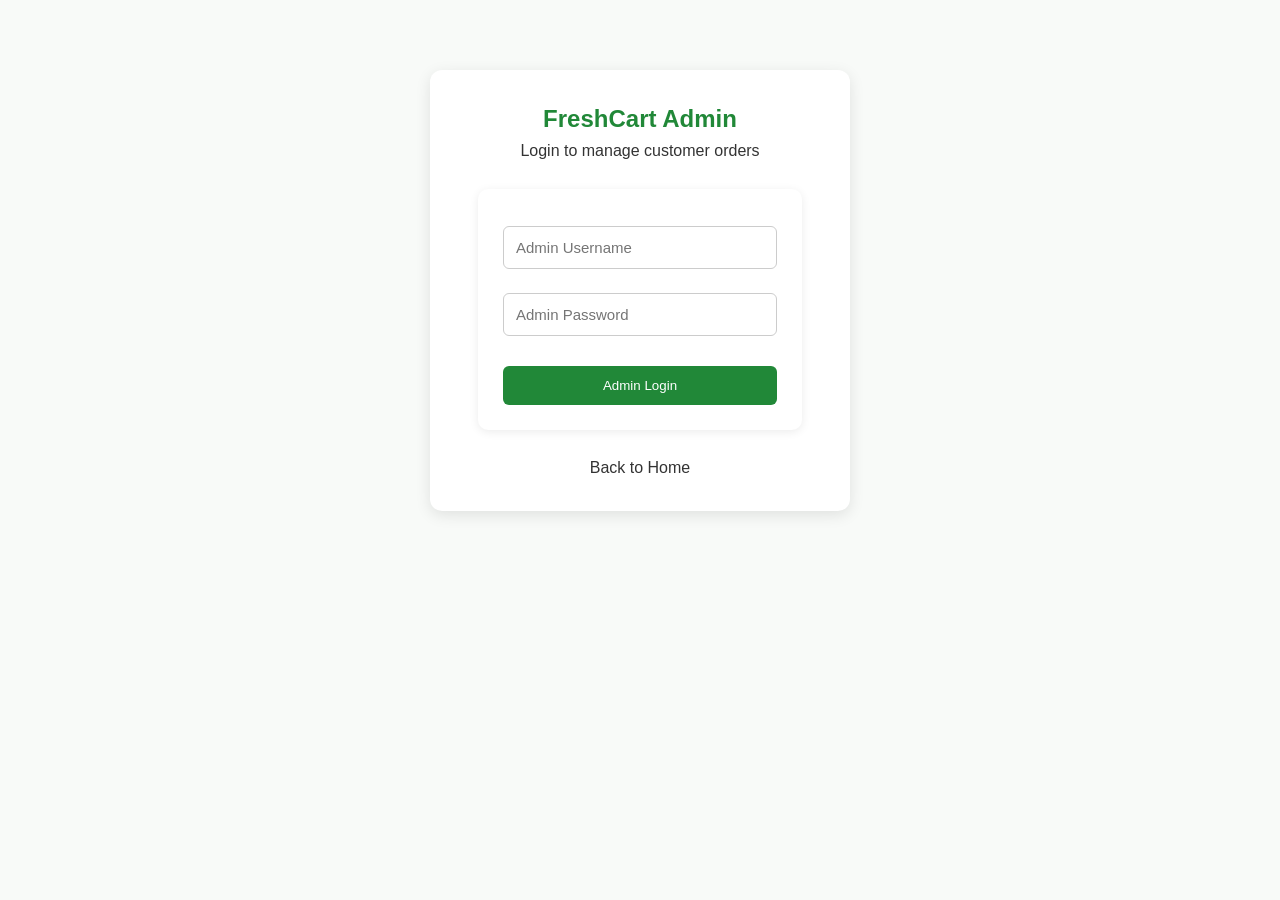
<file: admin-login.html>
<!DOCTYPE html>
<html lang="en">
<head>
    <meta charset="UTF-8">
    <meta name="viewport" content="width=device-width, initial-scale=1.0">
    <title>FreshCart - Admin Login</title>
    <link rel="stylesheet" href="css/style.css">

    <style>
        .admin-login-container {
            max-width: 420px;
            margin: 70px auto;
            padding: 30px;
            background: white;
            border-radius: 12px;
            box-shadow: 0 4px 15px rgba(0,0,0,0.1);
        }

        .admin-login-container h2 {
            text-align: center;
            color: #218838;
        }

        .admin-login-container input {
            width: 100%;
            padding: 12px;
            margin: 12px 0;
            border: 1px solid #ccc;
            border-radius: 6px;
            box-sizing: border-box;
        }

        .admin-login-container button {
            width: 100%;
            padding: 12px;
            background: #218838;
            color: white;
            border: none;
            border-radius: 6px;
            cursor: pointer;
        }

        #message {
            text-align: center;
            margin-top: 15px;
        }
    </style>
</head>

<body>

    <div class="admin-login-container">
        <h2>FreshCart Admin</h2>
        <p style="text-align:center;">Login to manage customer orders</p>

        <form id="adminLoginForm">
            <input
                type="text"
                id="adminUsername"
                placeholder="Admin Username"
                required
            >

            <input
                type="password"
                id="adminPassword"
                placeholder="Admin Password"
                required
            >

            <button type="submit">Admin Login</button>
        </form>

        <p id="message"></p>

        <p style="text-align:center;">
            <a href="index.html">Back to Home</a>
        </p>
    </div>

    <script>
        document.getElementById("adminLoginForm").addEventListener("submit", function(event) {
            event.preventDefault();

            const username = document.getElementById("adminUsername").value.trim();
            const password = document.getElementById("adminPassword").value;
            const message = document.getElementById("message");

            // Demo credentials only
            if (username === "admin" && password === "admin123") {
                localStorage.setItem("freshCartAdminLoggedIn", "true");

                message.style.color = "green";
                message.textContent = "Login successful!";

                setTimeout(function() {
                    window.location.href = "admin.html";
                }, 1000);
            } else {
                message.style.color = "red";
                message.textContent = "Invalid admin username or password!";
            }
        });
    </script>

</body>
</html>
</file>
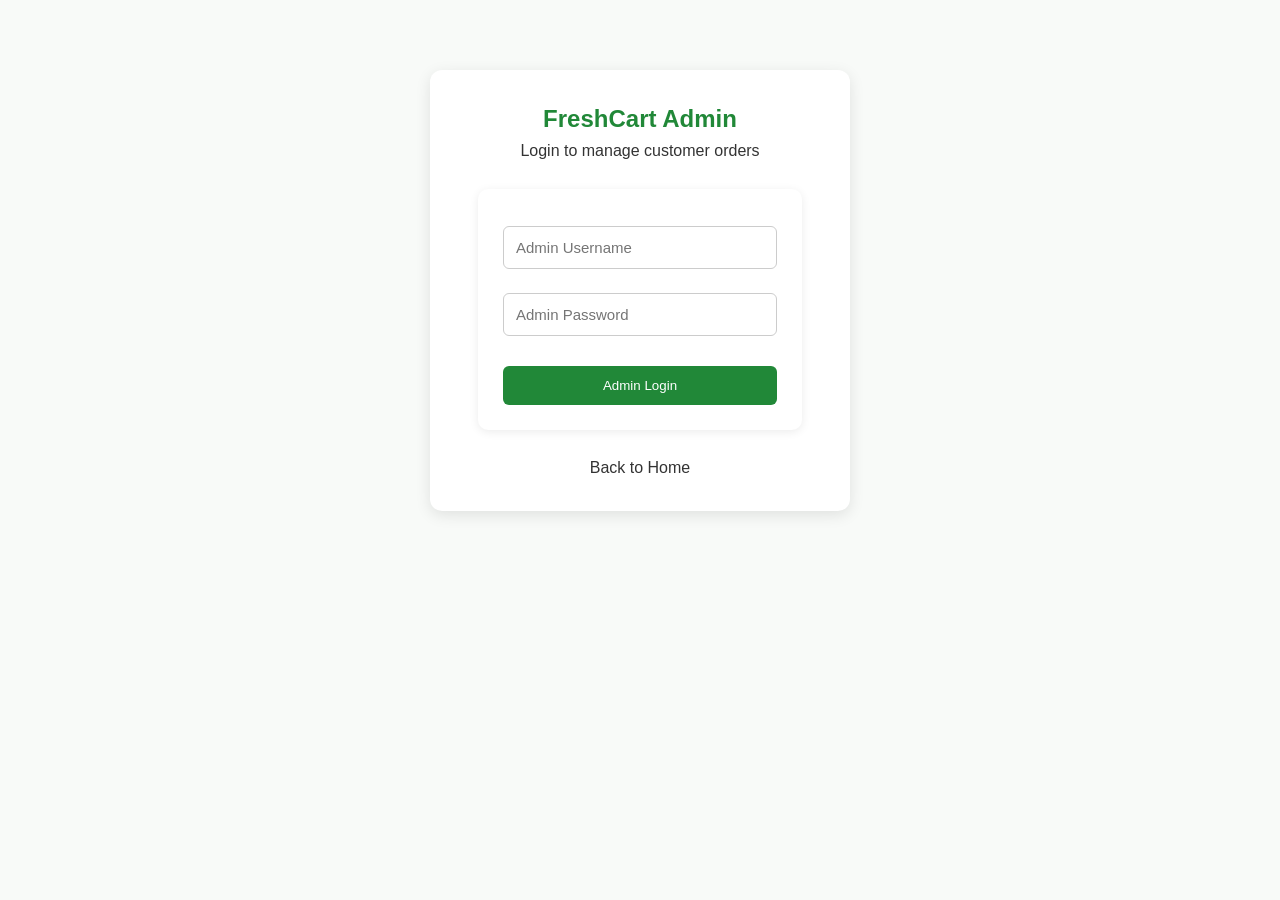
<file: admin.html>
<!DOCTYPE html>
<html lang="en">
<head>
    <meta charset="UTF-8">
    <meta name="viewport" content="width=device-width, initial-scale=1.0">
    <title>FreshCart - Admin Dashboard</title>
    <link rel="stylesheet" href="css/style.css">

    <script>
        // Check admin login before displaying dashboard
        if (localStorage.getItem("freshCartAdminLoggedIn") !== "true") {
            window.location.replace("admin-login.html");
        }
    </script>

    <style>
        .admin-container {
            max-width: 1150px;
            margin: 35px auto;
            padding: 20px;
        }

        .admin-container h1 {
            text-align: center;
            color: #218838;
        }

        .dashboard-cards {
            display: grid;
            grid-template-columns: repeat(3, 1fr);
            gap: 20px;
            margin: 30px 0;
        }

        .dashboard-card {
            background: white;
            padding: 25px;
            text-align: center;
            border-radius: 10px;
            box-shadow: 0 3px 12px rgba(0,0,0,0.1);
        }

        .dashboard-card h2 {
            color: #218838;
            font-size: 30px;
        }

        .orders-table {
            width: 100%;
            border-collapse: collapse;
            background: white;
            margin-top: 20px;
        }

        .orders-table th,
        .orders-table td {
            padding: 13px;
            border: 1px solid #ddd;
            text-align: center;
        }

        .orders-table th {
            background: #218838;
            color: white;
        }

        .orders-table select {
            padding: 7px;
            border-radius: 5px;
        }

        .refresh-btn, .logout-btn {
            padding: 10px 18px;
            background: #218838;
            color: white;
            border: none;
            border-radius: 5px;
            cursor: pointer;
        }

        .logout-btn {
            background: #dc3545;
        }

        .empty-message {
            text-align: center;
            background: white;
            padding: 30px;
        }

        @media(max-width: 750px) {
            .dashboard-cards {
                grid-template-columns: 1fr;
            }

            .table-wrapper {
                overflow-x: auto;
            }
        }
    </style>
</head>

<body>

    <header class="navbar">
        <h2 class="logo">FreshCart Admin</h2>
        <nav>
            <a href="index.html">Home</a>
            <a href="products.html">Products</a>
            <button class="logout-btn" onclick="adminLogout()">Logout</button>
        </nav>
    </header>

    <main class="admin-container">

        <h1>Admin Dashboard</h1>
        <p style="text-align:center;">Manage FreshCart Customer Orders</p>

        <div class="dashboard-cards">

            <div class="dashboard-card">
                <h3>Total Orders</h3>
                <h2 id="totalOrders">0</h2>
            </div>

            <div class="dashboard-card">
                <h3>Pending Orders</h3>
                <h2 id="pendingOrders">0</h2>
            </div>

            <div class="dashboard-card">
                <h3>Delivered Orders</h3>
                <h2 id="deliveredOrders">0</h2>
            </div>

        </div>

        <h2>Customer Orders</h2>

        <button class="refresh-btn" onclick="displayOrders()">
            Refresh Orders
        </button>

        <div class="table-wrapper">
            <table class="orders-table">
                <thead>
                    <tr>
                        <th>Order ID</th>
                        <th>Customer</th>
                        <th>Date</th>
                        <th>Payment</th>
                        <th>Total</th>
                        <th>Status</th>
                    </tr>
                </thead>

                <tbody id="ordersTableBody"></tbody>
            </table>
        </div>

        <div id="emptyMessage" class="empty-message" style="display:none;">
            <h3>No Orders Found</h3>
            <p>Customer orders will appear here after checkout.</p>
        </div>

    </main>

    <footer>
        <h2>FreshCart</h2>
        <p>Admin Dashboard</p>
        <p>© 2026 FreshCart. All Rights Reserved.</p>
    </footer>

    <script>
        function getOrders() {
            try {
                const orders = JSON.parse(
                    localStorage.getItem("freshCartOrders") || "[]"
                );
                return Array.isArray(orders) ? orders : [];
            } catch (error) {
                return [];
            }
        }

        function displayOrders() {
            const orders = getOrders();
            const tableBody = document.getElementById("ordersTableBody");
            const emptyMessage = document.getElementById("emptyMessage");

            tableBody.innerHTML = "";

            document.getElementById("totalOrders").textContent = orders.length;

            const pendingCount = orders.filter(order =>
                (order.status || "Pending") === "Pending"
            ).length;

            const deliveredCount = orders.filter(order =>
                order.status === "Delivered"
            ).length;

            document.getElementById("pendingOrders").textContent = pendingCount;
            document.getElementById("deliveredOrders").textContent = deliveredCount;

            if (orders.length === 0) {
                emptyMessage.style.display = "block";
                return;
            }

            emptyMessage.style.display = "none";

            orders.forEach(function(order, index) {
                const row = document.createElement("tr");

                const values = [
                    order.orderId || order.id || "Order " + (index + 1),
                    order.customerName || order.name || "Customer",
                    order.date || order.orderDate || "N/A",
                    order.paymentMethod || order.payment || "N/A",
                    "₹" + Number(order.total || order.grandTotal || 0).toFixed(2)
                ];

                values.forEach(function(value) {
                    const cell = document.createElement("td");
                    cell.textContent = value;
                    row.appendChild(cell);
                });

                const statusCell = document.createElement("td");
                const statusSelect = document.createElement("select");

                const statuses = [
                    "Pending", "Processing", "Shipped",
                    "Delivered", "Cancelled"
                ];

                const currentStatus = order.status || "Pending";

                statuses.forEach(function(status) {
                    const option = document.createElement("option");
                    option.value = status;
                    option.textContent = status;
                    option.selected = status === currentStatus;
                    statusSelect.appendChild(option);
                });

                statusSelect.addEventListener("change", function() {
                    updateOrderStatus(index, statusSelect.value);
                });

                statusCell.appendChild(statusSelect);
                row.appendChild(statusCell);
                tableBody.appendChild(row);
            });
        }

        function updateOrderStatus(index, newStatus) {
            const orders = getOrders();

            if (!orders[index]) {
                alert("Order not found!");
                return;
            }

            orders[index].status = newStatus;

            localStorage.setItem(
                "freshCartOrders",
                JSON.stringify(orders)
            );

            alert("Order status updated successfully!");
            displayOrders();
        }

        function adminLogout() {
            localStorage.removeItem("freshCartAdminLoggedIn");
            alert("Admin logged out successfully!");
            window.location.href = "admin-login.html";
        }

        displayOrders();
    </script>

</body>
</html>
</file>
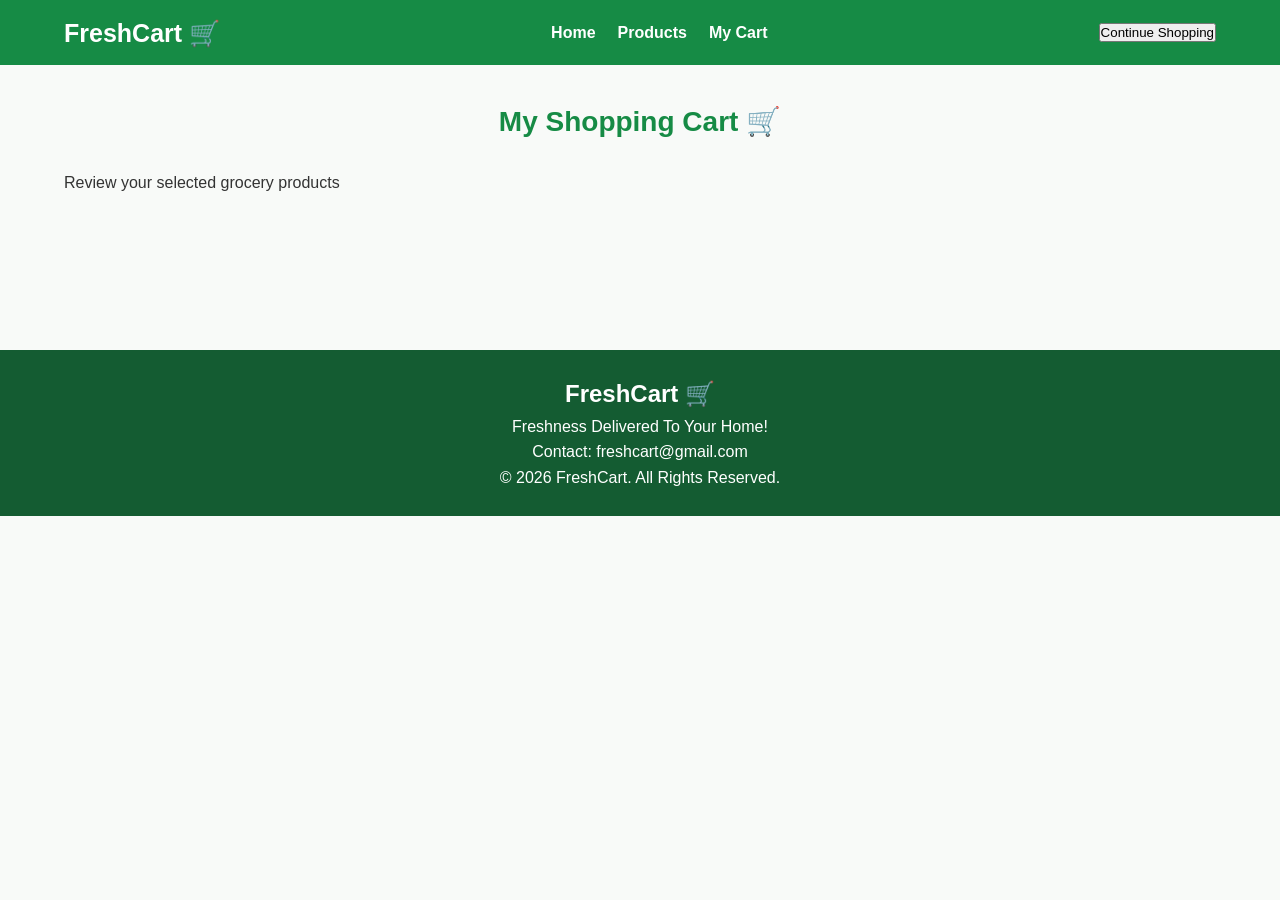
<file: cart.html>
<!DOCTYPE html>
<html lang="en">

<head>
    <meta charset="UTF-8">
    <meta name="viewport" content="width=device-width, initial-scale=1.0">
    <title>My Cart - FreshCart</title>
    <link rel="stylesheet" href="css/style.css">

    <style>
        .cart-container {
            max-width: 1000px;
            margin: 40px auto;
            padding: 20px;
        }

        .cart-item {
            display: flex;
            justify-content: space-between;
            align-items: center;
            background: white;
            padding: 20px;
            margin-bottom: 15px;
            border-radius: 10px;
            box-shadow: 0 3px 10px rgba(0,0,0,0.08);
            gap: 15px;
            flex-wrap: wrap;
        }

        .cart-item h3 {
            color: #168b43;
        }

        .quantity-controls {
            display: flex;
            align-items: center;
            gap: 10px;
        }

        .quantity-controls button {
            padding: 7px 13px;
        }

        .remove-btn {
            background: #e53935;
        }

        .remove-btn:hover {
            background: #b71c1c;
        }

        .cart-summary {
            background: #eaffed;
            padding: 25px;
            border-radius: 10px;
            text-align: right;
            margin-top: 25px;
        }

        .cart-summary h2 {
            margin-bottom: 15px;
            color: #164d2c;
        }

        .empty-cart {
            text-align: center;
            padding: 50px;
        }

        @media(max-width: 600px) {
            .cart-item {
                flex-direction: column;
                text-align: center;
            }
        }
    </style>
</head>

<body>

    <header>
        <nav class="navbar">

            <h1 class="logo">Fresh<span>Cart</span> 🛒</h1>

            <ul class="nav-links">
                <li><a href="index.html">Home</a></li>
                <li><a href="products.html">Products</a></li>
                <li><a href="cart.html">My Cart</a></li>
            </ul>

            <button onclick="location.href='products.html'">
                Continue Shopping
            </button>

        </nav>
    </header>


    <section class="section">
        <h2>My Shopping Cart 🛒</h2>
        <p>Review your selected grocery products</p>
    </section>


    <div class="cart-container">

        <div id="cart-items"></div>

        <div id="cart-summary" class="cart-summary" style="display:none;">

            <h2>Order Summary</h2>

            <p id="total-items"></p>

            <h3 id="total-price"></h3>

            <br>

            <button onclick="clearCart()" style="background:#e53935;">
                Clear Cart
            </button>

            <button onclick="location.href='checkout.html'">
                Proceed to Checkout →
            </button>

        </div>

    </div>


    <footer>
        <h2>FreshCart 🛒</h2>
        <p>Freshness Delivered To Your Home!</p>
        <p>Contact: freshcart@gmail.com</p>
        <p>© 2026 FreshCart. All Rights Reserved.</p>
    </footer>


    <script src="js/script.js"></script>

    <script>
        function displayCart() {

            let cartItems = document.getElementById("cart-items");
            let summary = document.getElementById("cart-summary");

            cartItems.innerHTML = "";

            if (cart.length === 0) {

                cartItems.innerHTML = `
                    <div class="empty-cart">
                        <h2>Your Cart is Empty! 😔</h2>
                        <p>Add some fresh groceries to your cart.</p>
                        <br>
                        <button onclick="location.href='products.html'">
                            Shop Now
                        </button>
                    </div>
                `;

                summary.style.display = "none";
                return;
            }

            let total = 0;
            let count = 0;

            cart.forEach(function(item) {

                let subtotal = item.price * item.quantity;

                total += subtotal;
                count += item.quantity;

                cartItems.innerHTML += `
                    <div class="cart-item">

                        <div>
                            <h3>${item.name}</h3>
                            <p>Price: ₹${item.price}</p>
                            <p>Subtotal: ₹${subtotal}</p>
                        </div>

                        <div class="quantity-controls">

                            <button onclick="changeCartQuantity('${item.name}', -1)">-</button>

                            <strong>${item.quantity}</strong>

                            <button onclick="changeCartQuantity('${item.name}', 1)">+</button>

                        </div>

                        <button class="remove-btn"
                            onclick="deleteCartItem('${item.name}')">
                            Remove
                        </button>

                    </div>
                `;
            });

            document.getElementById("total-items").innerText =
                "Total Products: " + count;

            document.getElementById("total-price").innerText =
                "Total Amount: ₹" + total;

            summary.style.display = "block";
        }


        function changeCartQuantity(name, change) {

            let item = cart.find(function(product) {
                return product.name === name;
            });

            if (!item) return;

            item.quantity += change;

            if (item.quantity <= 0) {
                cart = cart.filter(function(product) {
                    return product.name !== name;
                });
            }

            saveCart();
            displayCart();
        }


        function deleteCartItem(name) {

            cart = cart.filter(function(item) {
                return item.name !== name;
            });

            saveCart();
            displayCart();
        }


        function clearCart() {

            if (confirm("Are you sure you want to clear your cart?")) {

                cart = [];

                saveCart();
                displayCart();
            }
        }


        document.addEventListener("DOMContentLoaded", displayCart);
    </script>

</body>
</html>
</file>
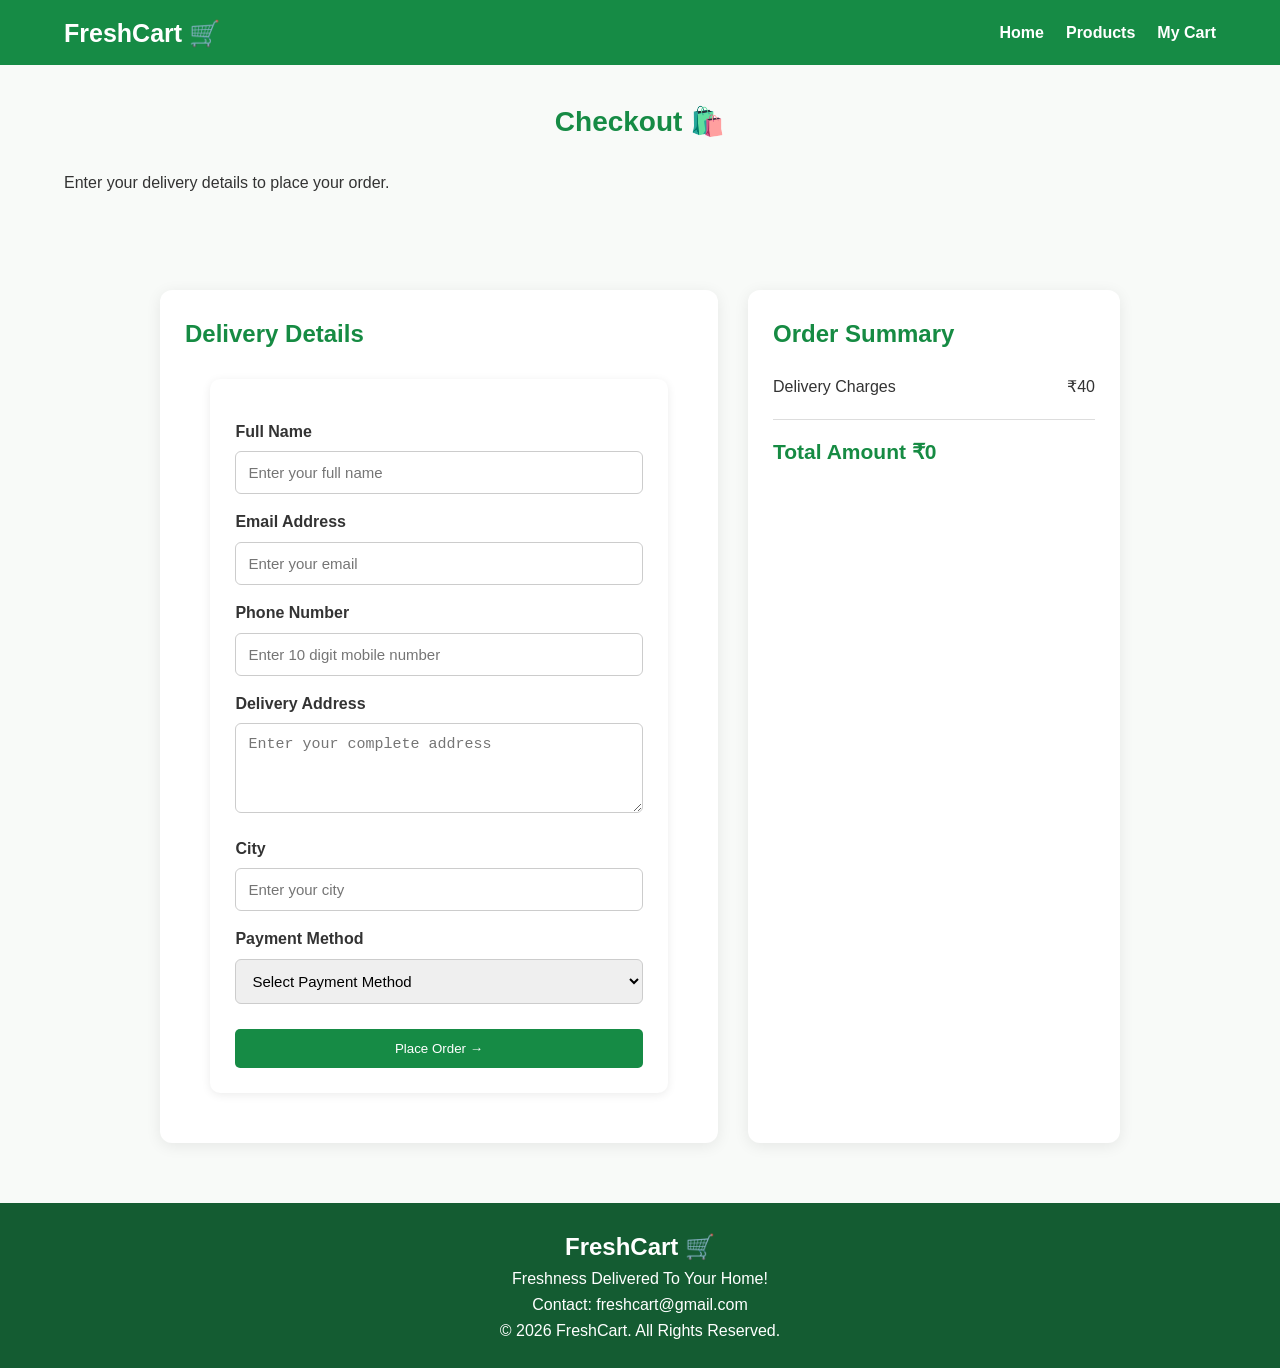
<file: checkout.html>
<!DOCTYPE html>
<html lang="en">

<head>
    <meta charset="UTF-8">
    <meta name="viewport" content="width=device-width, initial-scale=1.0">

    <title>Checkout - FreshCart</title>

    <link rel="stylesheet" href="css/style.css">

    <style>
        .checkout-container {
            max-width: 1000px;
            margin: 40px auto;
            padding: 20px;
            display: grid;
            grid-template-columns: 1.5fr 1fr;
            gap: 30px;
        }

        .checkout-form,
        .order-summary {
            background: white;
            padding: 25px;
            border-radius: 12px;
            box-shadow: 0 3px 15px rgba(0,0,0,0.08);
        }

        .checkout-form h2,
        .order-summary h2 {
            color: #168b43;
            margin-bottom: 20px;
        }

        .checkout-form label {
            display: block;
            margin-top: 15px;
            margin-bottom: 7px;
            font-weight: bold;
        }

        .checkout-form input,
        .checkout-form textarea,
        .checkout-form select {
            width: 100%;
            padding: 12px;
            border: 1px solid #ccc;
            border-radius: 6px;
            font-size: 15px;
        }

        .checkout-form textarea {
            resize: vertical;
            min-height: 90px;
        }

        .checkout-form button {
            width: 100%;
            margin-top: 25px;
        }

        .summary-item {
            display: flex;
            justify-content: space-between;
            gap: 10px;
            margin: 15px 0;
        }

        .summary-total {
            border-top: 1px solid #ddd;
            padding-top: 15px;
            margin-top: 20px;
            color: #168b43;
            font-size: 21px;
            font-weight: bold;
        }

        @media(max-width: 700px) {
            .checkout-container {
                grid-template-columns: 1fr;
            }
        }
    </style>

</head>

<body>

    <!-- NAVBAR -->

    <header>
        <nav class="navbar">

            <h1 class="logo">Fresh<span>Cart</span> 🛒</h1>

            <ul class="nav-links">
                <li><a href="index.html">Home</a></li>
                <li><a href="products.html">Products</a></li>
                <li><a href="cart.html">My Cart</a></li>
            </ul>

        </nav>
    </header>


    <!-- CHECKOUT TITLE -->

    <section class="section">
        <h2>Checkout 🛍️</h2>
        <p>Enter your delivery details to place your order.</p>
    </section>


    <div class="checkout-container">

        <!-- CUSTOMER DETAILS -->

        <div class="checkout-form">

            <h2>Delivery Details</h2>

            <form id="checkoutForm">

                <label>Full Name</label>
                <input type="text" id="customerName"
                    placeholder="Enter your full name" required>

                <label>Email Address</label>
                <input type="email" id="customerEmail"
                    placeholder="Enter your email" required>

                <label>Phone Number</label>
                <input type="tel" id="customerPhone"
                    placeholder="Enter 10 digit mobile number"
                    pattern="[6-9][0-9]{9}"
                    maxlength="10"
                    required>

                <label>Delivery Address</label>
                <textarea id="customerAddress"
                    placeholder="Enter your complete address"
                    required></textarea>

                <label>City</label>
                <input type="text" id="customerCity"
                    placeholder="Enter your city" required>

                <label>Payment Method</label>

                <select id="paymentMethod" required>
                    <option value="">Select Payment Method</option>
                    <option value="Cash on Delivery">Cash on Delivery</option>
                    <option value="UPI (Demo)">UPI (Demo)</option>
                    <option value="Card (Demo)">Card (Demo)</option>
                </select>

                <button type="submit">
                    Place Order →
                </button>

            </form>

        </div>


        <!-- ORDER SUMMARY -->

        <div class="order-summary">

            <h2>Order Summary</h2>

            <div id="checkoutItems"></div>

            <div class="summary-item">
                <span>Delivery Charges</span>
                <span id="deliveryCharge">₹40</span>
            </div>

            <div class="summary-total">
                <span>Total Amount</span>
                <span id="checkoutTotal">₹0</span>
            </div>

        </div>

    </div>


    <!-- FOOTER -->

    <footer>
        <h2>FreshCart 🛒</h2>
        <p>Freshness Delivered To Your Home!</p>
        <p>Contact: freshcart@gmail.com</p>
        <p>© 2026 FreshCart. All Rights Reserved.</p>
    </footer>


    <!-- JAVASCRIPT -->

    <script src="js/script.js"></script>

    <script>

        // DISPLAY ORDER SUMMARY

        function displayCheckout() {

            let itemsContainer =
                document.getElementById("checkoutItems");

            let total = 0;

            itemsContainer.innerHTML = "";

            if (cart.length === 0) {

                itemsContainer.innerHTML =
                    "<p>Your cart is empty. Please add products first.</p>";

                document.getElementById("checkoutTotal").innerText = "₹0";

                document.querySelector(
                    "#checkoutForm button[type='submit']"
                ).disabled = true;

                return;
            }

            cart.forEach(function(item) {

                let subtotal = item.price * item.quantity;

                total += subtotal;

                itemsContainer.innerHTML += `
                    <div class="summary-item">
                        <span>${item.name} × ${item.quantity}</span>
                        <span>₹${subtotal}</span>
                    </div>
                `;

            });

            let delivery = 40;

            let finalTotal = total + delivery;

            document.getElementById("checkoutTotal").innerText =
                "₹" + finalTotal;

        }


        // PLACE ORDER

        document.getElementById("checkoutForm")
            .addEventListener("submit", function(event) {

                event.preventDefault();

                if (cart.length === 0) {
                    alert("Your cart is empty!");
                    return;
                }

                let customer = {

                    name: document.getElementById("customerName").value,

                    email: document.getElementById("customerEmail").value,

                    phone: document.getElementById("customerPhone").value,

                    address: document.getElementById("customerAddress").value,

                    city: document.getElementById("customerCity").value,

                    payment: document.getElementById("paymentMethod").value

                };


                let total = cart.reduce(function(sum, item) {
                    return sum + (item.price * item.quantity);
                }, 0);

                let order = {

                    orderId: "FC" + Date.now(),

                    customer: customer,

                    products: [...cart],

                    total: total + 40,

                    orderDate: new Date().toLocaleString(),

                    status: "Order Placed"

                };


                let orders = JSON.parse(
                    localStorage.getItem("freshCartOrders")
                ) || [];

                orders.push(order);

                localStorage.setItem(
                    "freshCartOrders",
                    JSON.stringify(orders)
                );


                // CLEAR CART AFTER ORDER

                cart = [];

                saveCart();


                // SAVE CUSTOMER DETAILS

                localStorage.setItem(
                    "freshCartCustomer",
                    JSON.stringify(customer)
                );


                // OPEN ORDER SUCCESS PAGE

                window.location.href = "order-success.html";

            });


        document.addEventListener("DOMContentLoaded", displayCheckout);

    </script>

</body>

</html>
</file>
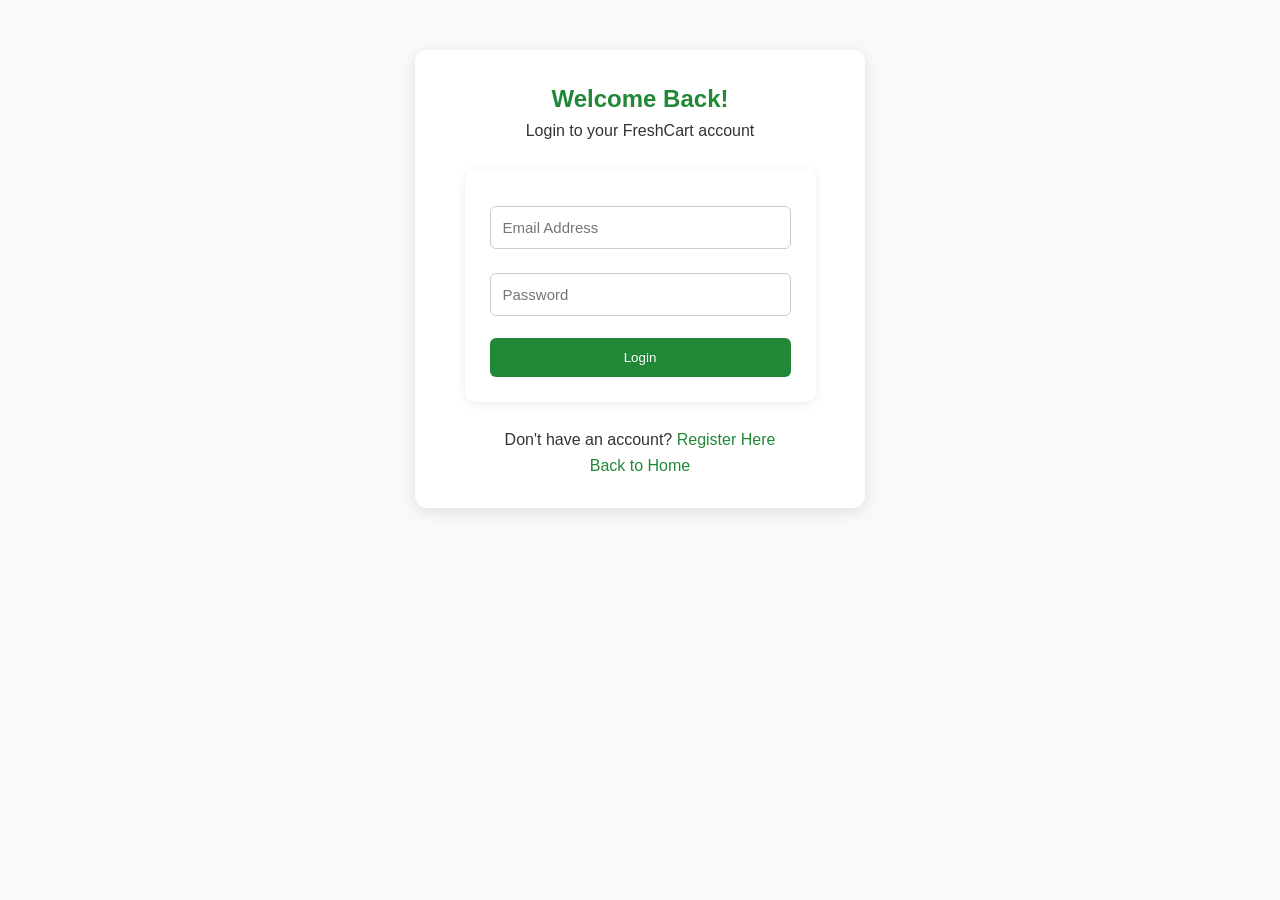
<file: login.html>
<!DOCTYPE html>
<html lang="en">
<head>
    <meta charset="UTF-8">
    <meta name="viewport" content="width=device-width, initial-scale=1.0">
    <title>FreshCart - Login</title>
    <link rel="stylesheet" href="css/style.css">

    <style>
        .auth-container {
            max-width: 450px;
            margin: 50px auto;
            padding: 30px;
            background: white;
            border-radius: 12px;
            box-shadow: 0 4px 15px rgba(0,0,0,0.1);
        }

        .auth-container h2 {
            text-align: center;
            color: #218838;
        }

        .auth-container input {
            width: 100%;
            padding: 12px;
            margin: 12px 0;
            border: 1px solid #ccc;
            border-radius: 6px;
            box-sizing: border-box;
        }

        .auth-container button {
            width: 100%;
            padding: 12px;
            background: #218838;
            color: white;
            border: none;
            border-radius: 6px;
            cursor: pointer;
            margin-top: 10px;
        }

        .auth-container p {
            text-align: center;
        }

        .auth-container a {
            color: #218838;
        }

        #message {
            margin-top: 15px;
        }
    </style>
</head>

<body>

    <div class="auth-container">
        <h2>Welcome Back!</h2>
        <p>Login to your FreshCart account</p>

        <form id="loginForm">
            <input
                type="email"
                id="email"
                placeholder="Email Address"
                required
            >

            <input
                type="password"
                id="password"
                placeholder="Password"
                required
            >

            <button type="submit">Login</button>
        </form>

        <p id="message"></p>

        <p>Don't have an account?
            <a href="register.html">Register Here</a>
        </p>

        <p><a href="index.html">Back to Home</a></p>
    </div>

    <script>
        document.getElementById("loginForm").addEventListener("submit", function(event) {
            event.preventDefault();

            const email = document.getElementById("email").value.trim().toLowerCase();
            const password = document.getElementById("password").value;
            const message = document.getElementById("message");

            let users = JSON.parse(localStorage.getItem("freshCartUsers") || "[]");

            const user = users.find(function(item) {
                return item.email === email && item.password === password;
            });

            if (user) {
                localStorage.setItem("freshCartLoggedInUser", JSON.stringify({
                    name: user.name,
                    email: user.email
                }));

                message.style.color = "green";
                message.textContent = "Login successful! Welcome " + user.name;

                setTimeout(function() {
                    window.location.href = "index.html";
                }, 1200);

            } else {
                message.style.color = "red";
                message.textContent = "Invalid email or password. Please try again.";
            }
        });
    </script>

</body>
</html>
</file>
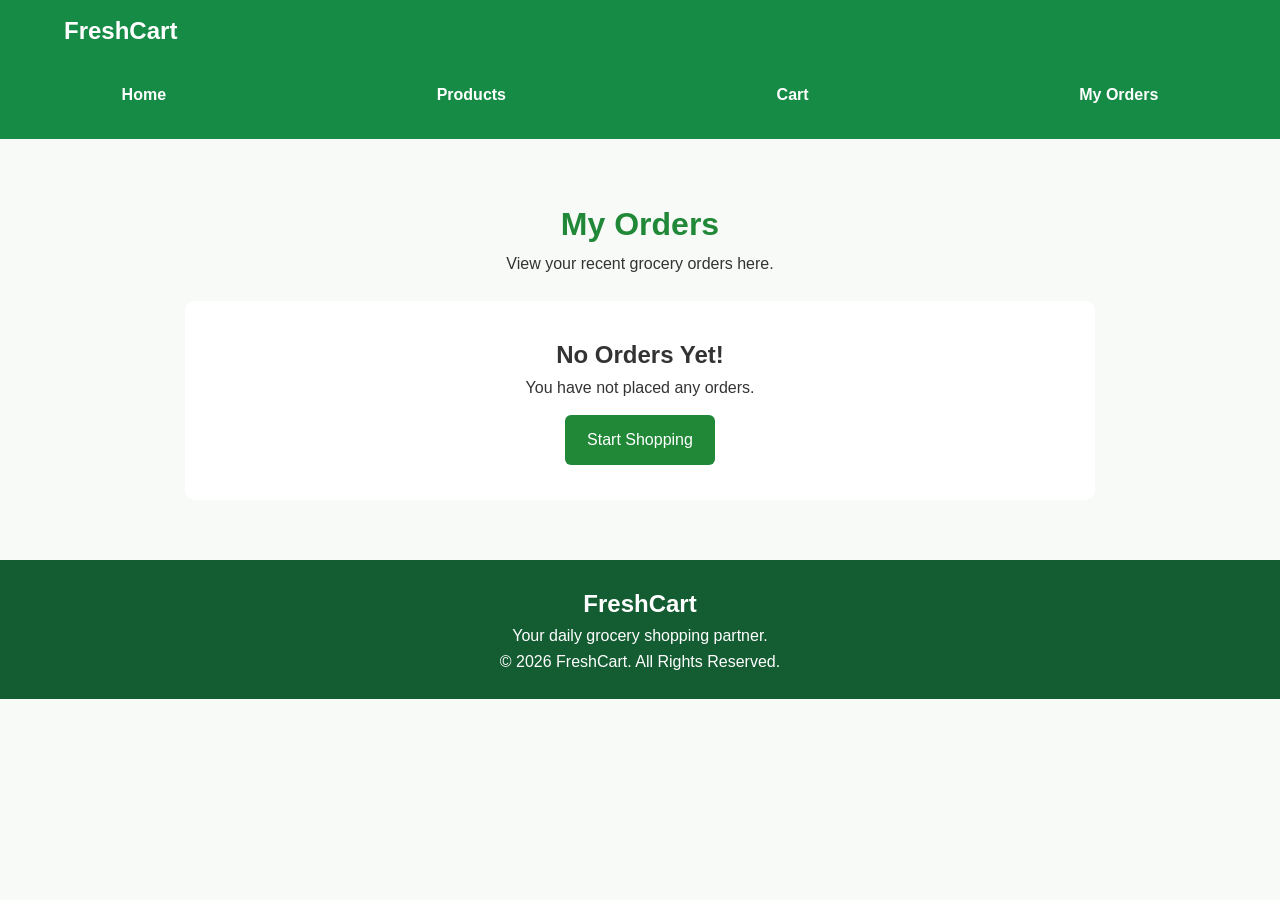
<file: my-orders.html>
<!DOCTYPE html>
<html lang="en">
<head>
    <meta charset="UTF-8">
    <meta name="viewport" content="width=device-width, initial-scale=1.0">
    <title>FreshCart - My Orders</title>
    <link rel="stylesheet" href="css/style.css">

    <style>
        .orders-container {
            max-width: 950px;
            margin: 40px auto;
            padding: 20px;
        }

        .orders-container h1 {
            text-align: center;
            color: #218838;
        }

        .order-card {
            background: white;
            padding: 22px;
            margin: 20px 0;
            border-radius: 10px;
            box-shadow: 0 3px 12px rgba(0,0,0,0.1);
            border-left: 5px solid #218838;
        }

        .order-card h3 {
            color: #218838;
        }

        .order-details {
            display: grid;
            grid-template-columns: repeat(2, 1fr);
            gap: 12px;
        }

        .order-details p {
            margin: 5px 0;
        }

        .status {
            color: #218838;
            font-weight: bold;
        }

        .empty-orders {
            text-align: center;
            background: white;
            padding: 35px;
            border-radius: 10px;
            margin-top: 25px;
        }

        .shop-button {
            display: inline-block;
            padding: 12px 22px;
            background: #218838;
            color: white;
            text-decoration: none;
            border-radius: 6px;
            margin-top: 15px;
        }

        @media(max-width: 600px) {
            .order-details {
                grid-template-columns: 1fr;
            }
        }
    </style>
</head>

<body>

    <header class="navbar">
        <h2 class="logo">FreshCart</h2>
        <nav>
            <a href="index.html">Home</a>
            <a href="products.html">Products</a>
            <a href="cart.html">Cart</a>
            <a href="my-orders.html">My Orders</a>
        </nav>
    </header>

    <main class="orders-container">
        <h1>My Orders</h1>
        <p style="text-align:center;">
            View your recent grocery orders here.
        </p>

        <div id="ordersList"></div>
    </main>

    <footer>
        <h2>FreshCart</h2>
        <p>Your daily grocery shopping partner.</p>
        <p>© 2026 FreshCart. All Rights Reserved.</p>
    </footer>

    <script>
        function getValue(order, keys, fallback) {
            for (const key of keys) {
                if (order[key] !== undefined && order[key] !== null) {
                    return order[key];
                }
            }
            return fallback;
        }

        function displayOrders() {
            const ordersList = document.getElementById("ordersList");

            let orders = [];

            try {
                orders = JSON.parse(
                    localStorage.getItem("freshCartOrders") || "[]"
                );
            } catch (error) {
                orders = [];
            }

            if (!Array.isArray(orders) || orders.length === 0) {
                ordersList.innerHTML = `
                    <div class="empty-orders">
                        <h2>No Orders Yet!</h2>
                        <p>You have not placed any orders.</p>
                        <a href="products.html" class="shop-button">
                            Start Shopping
                        </a>
                    </div>
                `;
                return;
            }

            ordersList.innerHTML = "";

            orders.slice().reverse().forEach(function(order, index) {
                const orderId = getValue(
                    order, ["orderId", "id"], "Order " + (orders.length - index)
                );

                const customerName = getValue(
                    order, ["customerName", "name"], "Customer"
                );

                const date = getValue(
                    order, ["date", "orderDate"], "Not available"
                );

                const payment = getValue(
                    order, ["paymentMethod", "payment"], "Not available"
                );

                const status = getValue(
                    order, ["status", "orderStatus"], "Placed"
                );

                const total = Number(getValue(
                    order, ["total", "grandTotal"], 0
                ));

                const card = document.createElement("div");
                card.className = "order-card";

                const heading = document.createElement("h3");
                heading.textContent = "Order ID: " + orderId;

                const details = document.createElement("div");
                details.className = "order-details";

                const values = [
                    ["Customer", customerName],
                    ["Order Date", date],
                    ["Payment Method", payment],
                    ["Order Status", status],
                    ["Total Amount", "₹" + total.toFixed(2)]
                ];

                values.forEach(function(item) {
                    const paragraph = document.createElement("p");
                    const strong = document.createElement("strong");
                    strong.textContent = item[0] + ": ";
                    paragraph.appendChild(strong);

                    const value = document.createElement("span");
                    value.textContent = item[1];

                    if (item[0] === "Order Status") {
                        value.className = "status";
                    }

                    paragraph.appendChild(value);
                    details.appendChild(paragraph);
                });

                card.appendChild(heading);
                card.appendChild(details);
                ordersList.appendChild(card);
            });
        }

        displayOrders();
    </script>

</body>
</html>
</file>
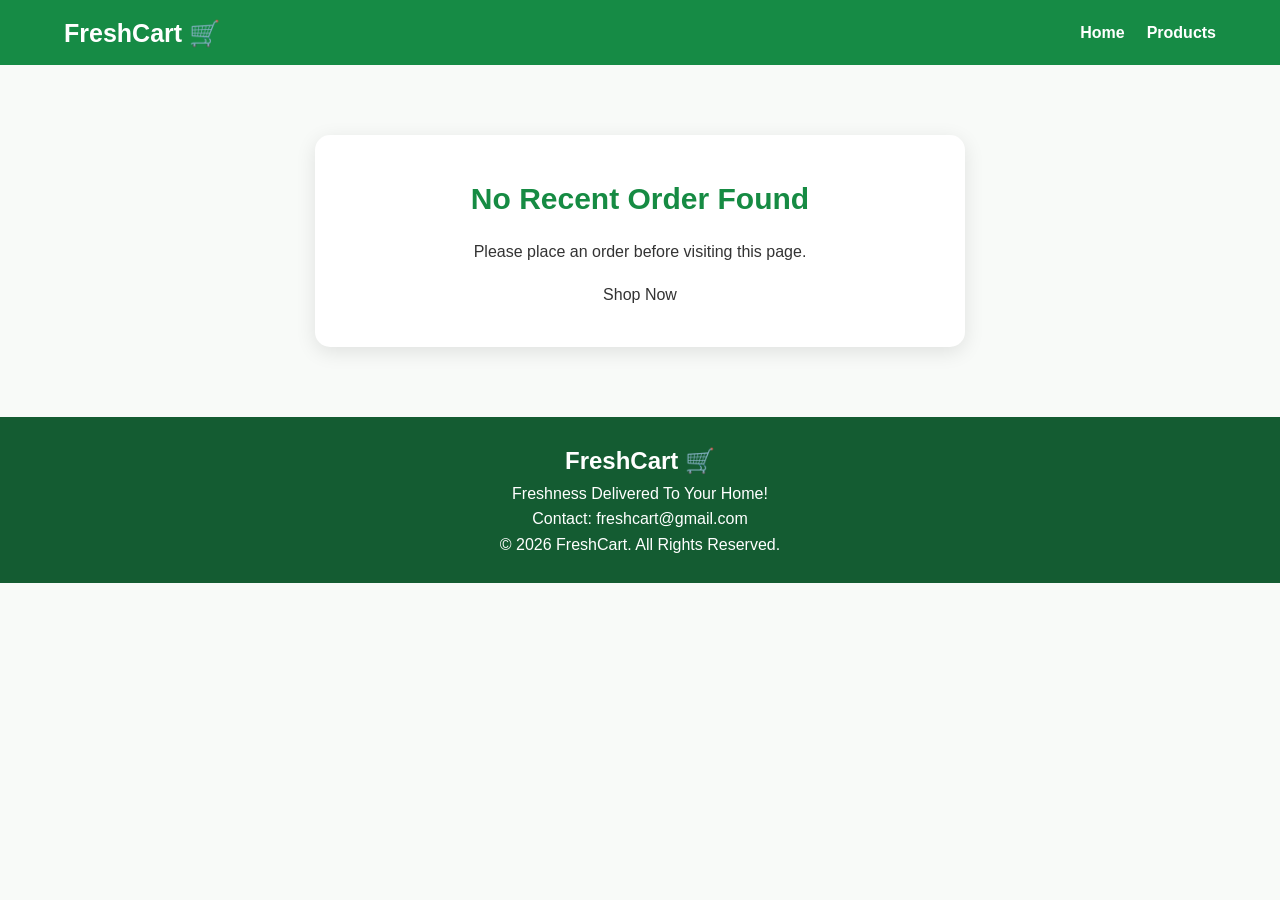
<file: order-success.html>
<!DOCTYPE html>
<html lang="en">

<head>
    <meta charset="UTF-8">
    <meta name="viewport" content="width=device-width, initial-scale=1.0">

    <title>Order Successful - FreshCart</title>

    <link rel="stylesheet" href="css/style.css">

    <style>
        .success-container {
            max-width: 650px;
            margin: 70px auto;
            padding: 40px 25px;
            background: white;
            text-align: center;
            border-radius: 15px;
            box-shadow: 0 5px 20px rgba(0,0,0,0.1);
        }

        .success-icon {
            font-size: 75px;
            margin-bottom: 20px;
        }

        .success-container h2 {
            color: #168b43;
            margin-bottom: 15px;
            font-size: 30px;
        }

        .success-container p {
            line-height: 1.8;
            margin-bottom: 15px;
        }

        .order-details {
            background: #eaffed;
            padding: 20px;
            margin: 25px 0;
            border-radius: 10px;
            text-align: left;
        }

        .order-details p {
            margin: 8px 0;
        }

        .success-buttons {
            display: flex;
            justify-content: center;
            gap: 15px;
            flex-wrap: wrap;
            margin-top: 25px;
        }

        .success-buttons a {
            text-decoration: none;
            background: #168b43;
            color: white;
            padding: 12px 20px;
            border-radius: 6px;
        }

        .success-buttons a:hover {
            background: #0d6730;
        }

        @media(max-width: 600px) {
            .success-container {
                margin: 30px 15px;
            }
        }
    </style>

</head>

<body>

    <!-- NAVBAR -->

    <header>
        <nav class="navbar">

            <h1 class="logo">Fresh<span>Cart</span> 🛒</h1>

            <ul class="nav-links">
                <li><a href="index.html">Home</a></li>
                <li><a href="products.html">Products</a></li>
            </ul>

        </nav>
    </header>


    <!-- SUCCESS MESSAGE -->

    <div class="success-container">

        <div class="success-icon">🎉</div>

        <h2>Order Placed Successfully!</h2>

        <p>
            Thank you for shopping with FreshCart.
            Your order has been received successfully.
        </p>

        <div class="order-details">

            <h3>Order Details</h3>

            <p><strong>Order ID:</strong>
                <span id="orderId">Loading...</span>
            </p>

            <p><strong>Customer Name:</strong>
                <span id="customerName">Loading...</span>
            </p>

            <p><strong>Order Date:</strong>
                <span id="orderDate">Loading...</span>
            </p>

            <p><strong>Payment Method:</strong>
                <span id="paymentMethod">Loading...</span>
            </p>

            <p><strong>Order Status:</strong>
                <span id="orderStatus">Loading...</span>
            </p>

            <p><strong>Total Amount:</strong>
                <span id="orderTotal">Loading...</span>
            </p>

        </div>

        <p>🥦 Fresh groceries will be delivered to your doorstep!</p>

        <div class="success-buttons">

            <a href="products.html">Continue Shopping</a>

            <a href="index.html">Back to Home</a>

        </div>

    </div>


    <!-- FOOTER -->

    <footer>

        <h2>FreshCart 🛒</h2>

        <p>Freshness Delivered To Your Home!</p>

        <p>Contact: freshcart@gmail.com</p>

        <p>© 2026 FreshCart. All Rights Reserved.</p>

    </footer>


    <!-- JAVASCRIPT -->

    <script>

        let orders = JSON.parse(
            localStorage.getItem("freshCartOrders")
        ) || [];

        if (orders.length > 0) {

            let latestOrder = orders[orders.length - 1];

            document.getElementById("orderId").innerText =
                latestOrder.orderId;

            document.getElementById("customerName").innerText =
                latestOrder.customer.name;

            document.getElementById("orderDate").innerText =
                latestOrder.orderDate;

            document.getElementById("paymentMethod").innerText =
                latestOrder.customer.payment;

            document.getElementById("orderStatus").innerText =
                latestOrder.status;

            document.getElementById("orderTotal").innerText =
                "₹" + latestOrder.total;

        } else {

            document.querySelector(".success-container").innerHTML = `
                <h2>No Recent Order Found</h2>
                <p>Please place an order before visiting this page.</p>
                <a href="products.html">Shop Now</a>
            `;

        }

    </script>

</body>

</html>
</file>
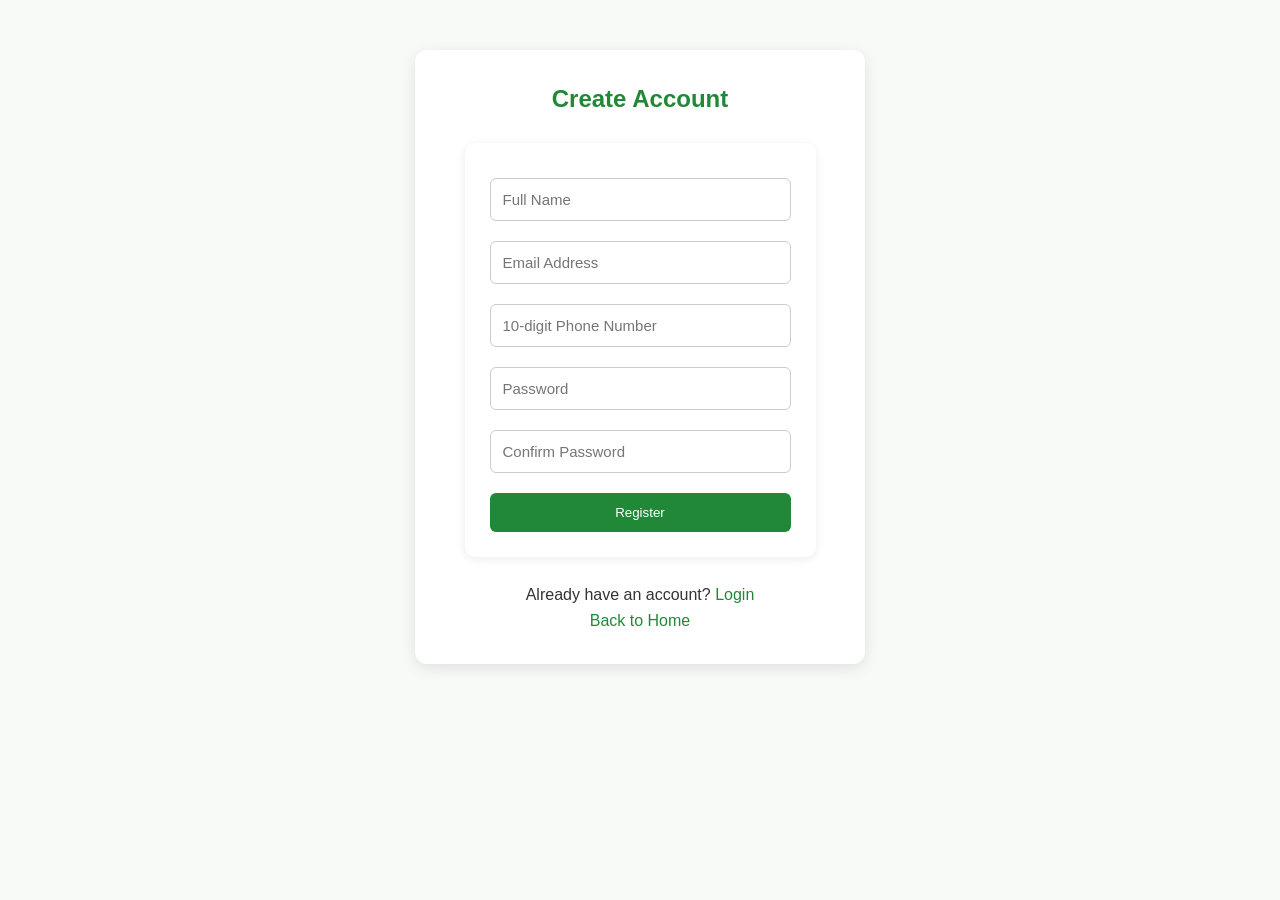
<file: register.html>
<!DOCTYPE html>
<html lang="en">
<head>
    <meta charset="UTF-8">
    <meta name="viewport" content="width=device-width, initial-scale=1.0">
    <title>FreshCart - Register</title>
    <link rel="stylesheet" href="css/style.css">
    <style>
        .auth-container {
            max-width: 450px;
            margin: 50px auto;
            padding: 30px;
            background: white;
            border-radius: 12px;
            box-shadow: 0 4px 15px rgba(0,0,0,0.1);
        }
        .auth-container h2 { text-align: center; color: #218838; }
        .auth-container input {
            width: 100%;
            padding: 12px;
            margin: 10px 0;
            border: 1px solid #ccc;
            border-radius: 6px;
            box-sizing: border-box;
        }
        .auth-container button {
            width: 100%;
            padding: 12px;
            background: #218838;
            color: white;
            border: none;
            border-radius: 6px;
            cursor: pointer;
            margin-top: 10px;
        }
        .auth-container p { text-align: center; }
        .auth-container a { color: #218838; }
        #message { text-align: center; margin-top: 12px; }
    </style>
</head>
<body>

    <div class="auth-container">
        <h2>Create Account</h2>

        <form id="registerForm">
            <input type="text" id="name" placeholder="Full Name" required>
            <input type="email" id="email" placeholder="Email Address" required>
            <input type="tel" id="phone" placeholder="10-digit Phone Number"
                   pattern="[0-9]{10}" required>
            <input type="password" id="password" placeholder="Password"
                   minlength="6" required>
            <input type="password" id="confirmPassword"
                   placeholder="Confirm Password" minlength="6" required>

            <button type="submit">Register</button>
        </form>

        <p id="message"></p>
        <p>Already have an account? <a href="login.html">Login</a></p>
        <p><a href="index.html">Back to Home</a></p>
    </div>

    <script>
        document.getElementById("registerForm").addEventListener("submit", function(event) {
            event.preventDefault();

            const name = document.getElementById("name").value.trim();
            const email = document.getElementById("email").value.trim().toLowerCase();
            const phone = document.getElementById("phone").value.trim();
            const password = document.getElementById("password").value;
            const confirmPassword = document.getElementById("confirmPassword").value;
            const message = document.getElementById("message");

            if (password !== confirmPassword) {
                message.style.color = "red";
                message.textContent = "Passwords do not match!";
                return;
            }

            let users = JSON.parse(localStorage.getItem("freshCartUsers") || "[]");

            if (users.some(user => user.email === email)) {
                message.style.color = "red";
                message.textContent = "Email already registered. Please login.";
                return;
            }

            users.push({ name, email, phone, password });
            localStorage.setItem("freshCartUsers", JSON.stringify(users));

            message.style.color = "green";
            message.textContent = "Registration successful! Please login.";

            setTimeout(() => {
                window.location.href = "login.html";
            }, 1200);
        });
    </script>

</body>
</html>
</file>
<file: css/style.css>
/* ==============================
   FRESHCART - COMPLETE CSS
================================ */

/* General */
* {
    margin: 0;
    padding: 0;
    box-sizing: border-box;
}

html {
    scroll-behavior: smooth;
}

body {
    font-family: Arial, sans-serif;
    background: #f8faf8;
    color: #333;
    line-height: 1.6;
}

a {
    text-decoration: none;
    color: inherit;
}

button {
    cursor: pointer;
    font-family: inherit;
}

img {
    max-width: 100%;
}

/* Navbar */
nav,
.navbar {
    width: 100%;
    min-height: 65px;
    padding: 12px 5%;
    background: #168b45;
    color: white;
    display: flex;
    align-items: center;
    justify-content: space-between;
    flex-wrap: wrap;
    gap: 12px;
}

nav h1,
.navbar h1 {
    font-size: 25px;
}

nav ul,
.navbar ul {
    display: flex;
    align-items: center;
    gap: 22px;
    list-style: none;
    flex-wrap: wrap;
}

nav a,
.navbar a {
    color: white;
    font-weight: bold;
}

nav a:hover,
.navbar a:hover {
    color: #d8ffd8;
}

/* Hero Section */
.hero {
    min-height: 350px;
    padding: 65px 8%;
    background: linear-gradient(120deg, #e3ffe9, #f4fff5);
    display: flex;
    flex-direction: column;
    justify-content: center;
    align-items: flex-start;
    gap: 15px;
}

.hero h1 {
    color: #168b45;
    font-size: 42px;
}

.hero p {
    font-size: 18px;
    max-width: 600px;
}

.hero button,
.btn,
button.primary {
    background: #168b45;
    color: white;
    border: none;
    padding: 12px 24px;
    border-radius: 6px;
    font-size: 15px;
    font-weight: bold;
}

.hero button:hover,
.btn:hover,
button.primary:hover {
    background: #106b34;
}

/* Sections */
section {
    padding: 35px 5%;
}

section h2 {
    text-align: center;
    color: #168b45;
    margin-bottom: 25px;
    font-size: 28px;
}

/* Search */
.search-container {
    display: flex;
    justify-content: center;
    margin: 20px auto;
    width: 90%;
    max-width: 600px;
}

.search-container input,
#searchInput {
    width: 100%;
    padding: 13px;
    border: 1px solid #ccc;
    border-radius: 6px;
    font-size: 15px;
}

/* Categories */
.categories,
.category-container {
    display: flex;
    justify-content: center;
    flex-wrap: wrap;
    gap: 15px;
    margin: 20px 0;
}

.categories button,
.category-container button {
    background: white;
    color: #168b45;
    border: 1px solid #168b45;
    padding: 10px 18px;
    border-radius: 20px;
}

.categories button:hover,
.category-container button:hover {
    background: #168b45;
    color: white;
}

/* Product Grid */
.products,
.product-container,
#product-list {
    display: grid;
    grid-template-columns: repeat(4, minmax(0, 1fr));
    gap: 22px;
    padding: 25px 5%;
}

.product {
    background: white;
    border-radius: 10px;
    padding: 15px;
    text-align: center;
    box-shadow: 0 2px 10px rgba(0,0,0,0.08);
    transition: transform 0.2s, box-shadow 0.2s;
}

.product:hover {
    transform: translateY(-5px);
    box-shadow: 0 5px 16px rgba(0,0,0,0.13);
}

.product img {
    width: 100%;
    height: 170px;
    object-fit: cover;
    border-radius: 8px;
}

.product h3 {
    margin: 10px 0;
    color: #333;
}

.product p {
    margin: 7px 0;
}

.product button,
.add-to-cart {
    background: #168b45;
    color: white;
    border: none;
    padding: 10px 15px;
    border-radius: 5px;
    margin-top: 8px;
}

.product button:hover,
.add-to-cart:hover {
    background: #106b34;
}

/* Offers */
.offers {
    background: #e9ffed;
    text-align: center;
    padding: 35px 5%;
}

.offers h2 {
    color: #168b45;
}

/* Why Choose Us */
.features {
    display: grid;
    grid-template-columns: repeat(3, 1fr);
    gap: 20px;
    text-align: center;
}

.feature {
    background: white;
    padding: 25px;
    border-radius: 10px;
    box-shadow: 0 2px 8px rgba(0,0,0,0.07);
}

/* Forms */
form {
    width: 90%;
    max-width: 500px;
    margin: 25px auto;
    padding: 25px;
    background: white;
    border-radius: 10px;
    box-shadow: 0 2px 10px rgba(0,0,0,0.08);
}

form label {
    display: block;
    margin: 12px 0 5px;
    font-weight: bold;
}

form input,
form select,
form textarea {
    width: 100%;
    padding: 11px;
    border: 1px solid #ccc;
    border-radius: 5px;
    font-size: 15px;
}

form button {
    width: 100%;
    margin-top: 18px;
    background: #168b45;
    color: white;
    border: none;
    padding: 12px;
    border-radius: 5px;
}

/* Tables */
table {
    width: 100%;
    border-collapse: collapse;
    margin: 20px 0;
    background: white;
}

th,
td {
    padding: 12px;
    border: 1px solid #ddd;
    text-align: left;
}

th {
    background: #168b45;
    color: white;
}

/* Cart and Order */
.cart-item,
.order-card {
    background: white;
    padding: 18px;
    margin: 15px auto;
    border-radius: 8px;
    box-shadow: 0 2px 8px rgba(0,0,0,0.07);
}

.cart-item button,
.order-card button {
    padding: 8px 12px;
    border: none;
    border-radius: 5px;
    background: #168b45;
    color: white;
}

/* Footer */
footer {
    background: #145c32;
    color: white;
    text-align: center;
    padding: 25px 15px;
    margin-top: 35px;
}

footer a {
    color: white;
}

/* Responsive - Tablets */
@media (max-width: 900px) {
    .products,
    .product-container,
    #product-list {
        grid-template-columns: repeat(2, minmax(0, 1fr));
    }

    .features {
        grid-template-columns: repeat(2, 1fr);
    }

    .hero h1 {
        font-size: 34px;
    }
}

/* Responsive - Mobile */
@media (max-width: 600px) {
    nav,
    .navbar {
        flex-direction: column;
        text-align: center;
        padding: 15px;
    }

    nav ul,
    .navbar ul {
        justify-content: center;
        gap: 12px;
    }

    nav a,
    .navbar a {
        font-size: 14px;
    }

    .hero {
        min-height: 280px;
        padding: 40px 20px;
        align-items: center;
        text-align: center;
    }

    .hero h1 {
        font-size: 28px;
    }

    .hero p {
        font-size: 15px;
    }

    section {
        padding: 25px 15px;
    }

    section h2 {
        font-size: 23px;
    }

    .products,
    .product-container,
    #product-list {
        grid-template-columns: repeat(2, minmax(0, 1fr));
        gap: 12px;
        padding: 15px;
    }

    .product {
        padding: 10px;
    }

    .product img {
        height: 120px;
    }

    .product h3 {
        font-size: 15px;
    }

    .product button {
        font-size: 12px;
        padding: 8px;
    }

    .features {
        grid-template-columns: 1fr;
    }

    form {
        width: 95%;
        padding: 18px;
    }

    table {
        font-size: 12px;
    }

    th,
    td {
        padding: 7px;
    }
}

/* Very Small Screens */
@media (max-width: 360px) {
    .products,
    .product-container,
    #product-list {
        grid-template-columns: 1fr;
    }
}
</file>
